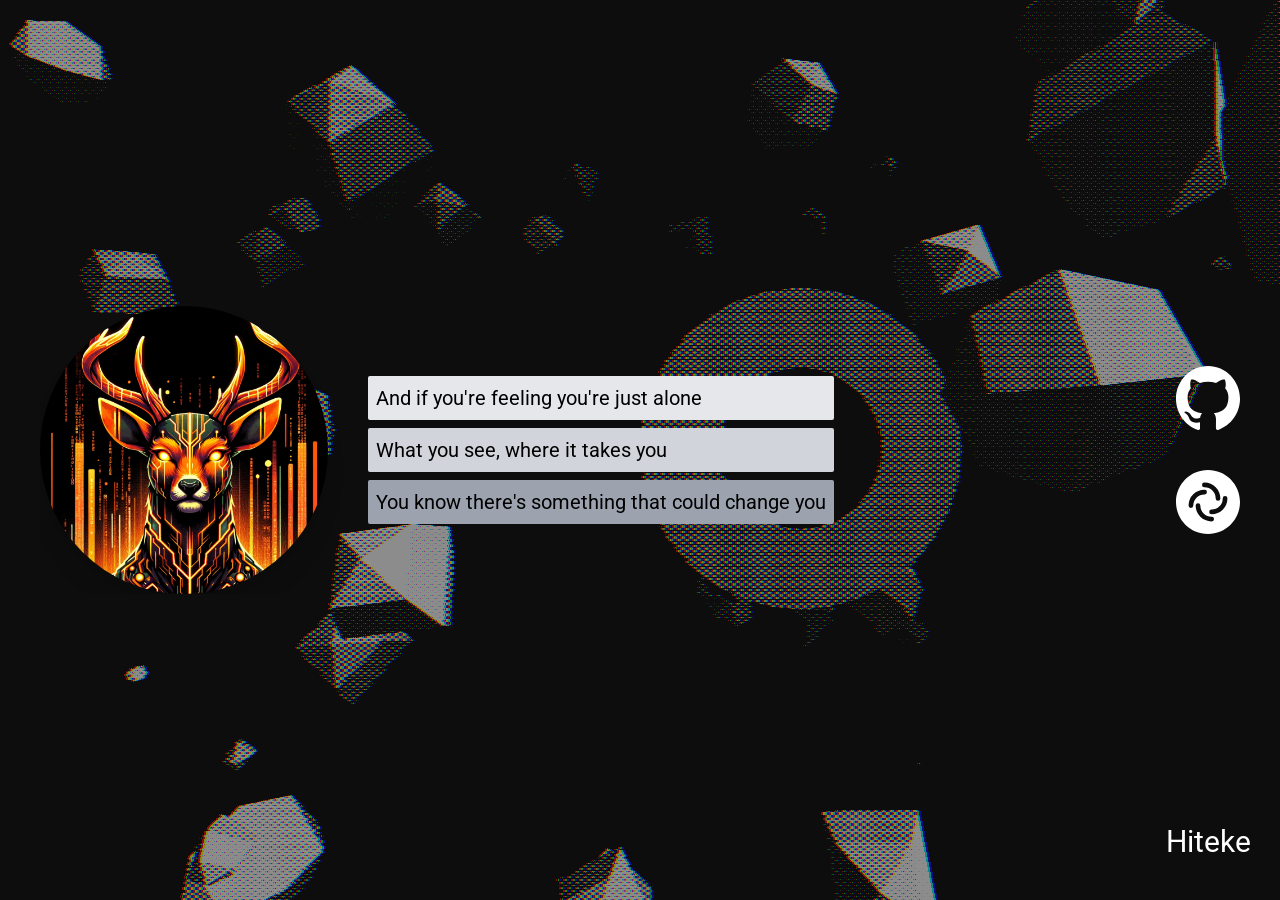
<file: index.html>
<!doctype html>
<html lang="en">
  <head>
    <meta charset="UTF-8" />
    <link rel="icon" type="image/svg+xml" href="/icon.svg" />
      <link rel="preconnect" href="https://fonts.googleapis.com">
      <link rel="preconnect" href="https://fonts.gstatic.com" crossorigin>
      <link href="https://fonts.googleapis.com/css2?family=Roboto&display=swap" rel="stylesheet">
    <meta name="viewport" content="width=device-width, initial-scale=1.0" />
    <title>Hiteke</title>
    <script type="module" crossorigin src="/assets/index-B42xc9_X.js"></script>
    <link rel="stylesheet" crossorigin href="/assets/index-CD-rwRAw.css">
  </head>
  <body>
    <div id="app"></div>
  </body>
</html>
</file>
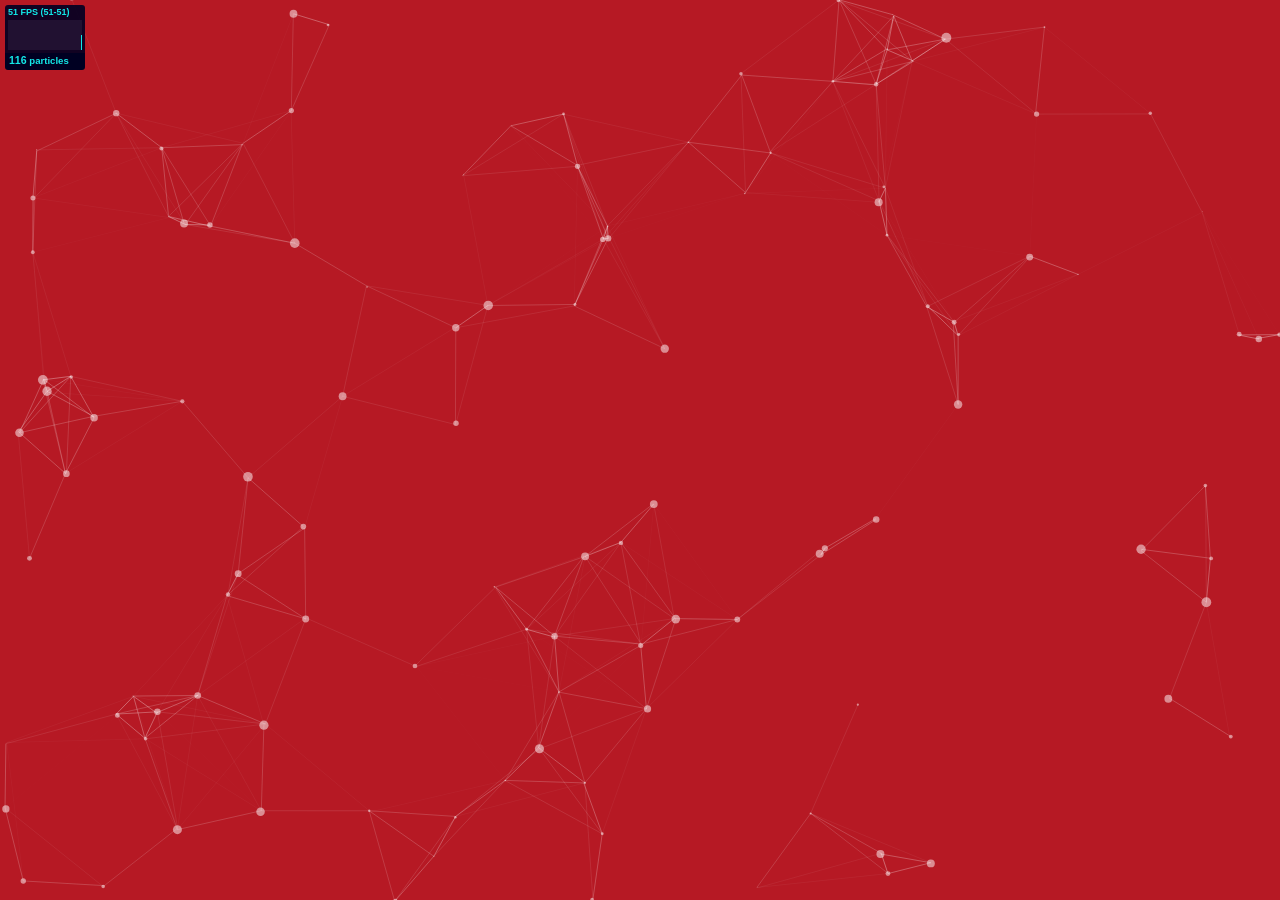
<file: demo/index.html>
<!DOCTYPE html>
<html lang="en">
<head>
  <meta charset="utf-8">
  <title>particles.js</title>
  <meta name="description" content="particles.js is a lightweight JavaScript library for creating particles.">
  <meta name="author" content="Vincent Garreau" />
  <meta name="viewport" content="width=device-width, initial-scale=1.0, minimum-scale=1.0, maximum-scale=1.0, user-scalable=no">
  <link rel="stylesheet" media="screen" href="css/style.css">
</head>
<body>

<!-- count particles -->
<div class="count-particles">
  <span class="js-count-particles">--</span> particles
</div>

<!-- particles.js container -->
<div id="particles-js"></div>

<!-- scripts -->
<script src="../particles.js"></script>
<script src="js/app.js"></script>

<!-- stats.js -->
<script src="js/lib/stats.js"></script>
<script>
  var count_particles, stats, update;
  stats = new Stats;
  stats.setMode(0);
  stats.domElement.style.position = 'absolute';
  stats.domElement.style.left = '0px';
  stats.domElement.style.top = '0px';
  document.body.appendChild(stats.domElement);
  count_particles = document.querySelector('.js-count-particles');
  update = function() {
    stats.begin();
    stats.end();
    if (window.pJSDom[0].pJS.particles && window.pJSDom[0].pJS.particles.array) {
      count_particles.innerText = window.pJSDom[0].pJS.particles.array.length;
    }
    requestAnimationFrame(update);
  };
  requestAnimationFrame(update);
</script>

</body>
</html>
</file>
<file: assets/index-CD-rwRAw.css>
*,:before,:after{box-sizing:border-box;border-width:0;border-style:solid;border-color:#e5e7eb}:before,:after{--tw-content: ""}html,:host{line-height:1.5;-webkit-text-size-adjust:100%;-moz-tab-size:4;-o-tab-size:4;tab-size:4;font-family:ui-sans-serif,system-ui,sans-serif,"Apple Color Emoji","Segoe UI Emoji",Segoe UI Symbol,"Noto Color Emoji";font-feature-settings:normal;font-variation-settings:normal;-webkit-tap-highlight-color:transparent}body{margin:0;line-height:inherit}hr{height:0;color:inherit;border-top-width:1px}abbr:where([title]){-webkit-text-decoration:underline dotted;text-decoration:underline dotted}h1,h2,h3,h4,h5,h6{font-size:inherit;font-weight:inherit}a{color:inherit;text-decoration:inherit}b,strong{font-weight:bolder}code,kbd,samp,pre{font-family:ui-monospace,SFMono-Regular,Menlo,Monaco,Consolas,Liberation Mono,Courier New,monospace;font-feature-settings:normal;font-variation-settings:normal;font-size:1em}small{font-size:80%}sub,sup{font-size:75%;line-height:0;position:relative;vertical-align:baseline}sub{bottom:-.25em}sup{top:-.5em}table{text-indent:0;border-color:inherit;border-collapse:collapse}button,input,optgroup,select,textarea{font-family:inherit;font-feature-settings:inherit;font-variation-settings:inherit;font-size:100%;font-weight:inherit;line-height:inherit;letter-spacing:inherit;color:inherit;margin:0;padding:0}button,select{text-transform:none}button,input:where([type=button]),input:where([type=reset]),input:where([type=submit]){-webkit-appearance:button;background-color:transparent;background-image:none}:-moz-focusring{outline:auto}:-moz-ui-invalid{box-shadow:none}progress{vertical-align:baseline}::-webkit-inner-spin-button,::-webkit-outer-spin-button{height:auto}[type=search]{-webkit-appearance:textfield;outline-offset:-2px}::-webkit-search-decoration{-webkit-appearance:none}::-webkit-file-upload-button{-webkit-appearance:button;font:inherit}summary{display:list-item}blockquote,dl,dd,h1,h2,h3,h4,h5,h6,hr,figure,p,pre{margin:0}fieldset{margin:0;padding:0}legend{padding:0}ol,ul,menu{list-style:none;margin:0;padding:0}dialog{padding:0}textarea{resize:vertical}input::-moz-placeholder,textarea::-moz-placeholder{opacity:1;color:#9ca3af}input::placeholder,textarea::placeholder{opacity:1;color:#9ca3af}button,[role=button]{cursor:pointer}:disabled{cursor:default}img,svg,video,canvas,audio,iframe,embed,object{display:block;vertical-align:middle}img,video{max-width:100%;height:auto}[hidden]{display:none}*,:before,:after{--tw-border-spacing-x: 0;--tw-border-spacing-y: 0;--tw-translate-x: 0;--tw-translate-y: 0;--tw-rotate: 0;--tw-skew-x: 0;--tw-skew-y: 0;--tw-scale-x: 1;--tw-scale-y: 1;--tw-pan-x: ;--tw-pan-y: ;--tw-pinch-zoom: ;--tw-scroll-snap-strictness: proximity;--tw-gradient-from-position: ;--tw-gradient-via-position: ;--tw-gradient-to-position: ;--tw-ordinal: ;--tw-slashed-zero: ;--tw-numeric-figure: ;--tw-numeric-spacing: ;--tw-numeric-fraction: ;--tw-ring-inset: ;--tw-ring-offset-width: 0px;--tw-ring-offset-color: #fff;--tw-ring-color: rgb(59 130 246 / .5);--tw-ring-offset-shadow: 0 0 #0000;--tw-ring-shadow: 0 0 #0000;--tw-shadow: 0 0 #0000;--tw-shadow-colored: 0 0 #0000;--tw-blur: ;--tw-brightness: ;--tw-contrast: ;--tw-grayscale: ;--tw-hue-rotate: ;--tw-invert: ;--tw-saturate: ;--tw-sepia: ;--tw-drop-shadow: ;--tw-backdrop-blur: ;--tw-backdrop-brightness: ;--tw-backdrop-contrast: ;--tw-backdrop-grayscale: ;--tw-backdrop-hue-rotate: ;--tw-backdrop-invert: ;--tw-backdrop-opacity: ;--tw-backdrop-saturate: ;--tw-backdrop-sepia: ;--tw-contain-size: ;--tw-contain-layout: ;--tw-contain-paint: ;--tw-contain-style: }::backdrop{--tw-border-spacing-x: 0;--tw-border-spacing-y: 0;--tw-translate-x: 0;--tw-translate-y: 0;--tw-rotate: 0;--tw-skew-x: 0;--tw-skew-y: 0;--tw-scale-x: 1;--tw-scale-y: 1;--tw-pan-x: ;--tw-pan-y: ;--tw-pinch-zoom: ;--tw-scroll-snap-strictness: proximity;--tw-gradient-from-position: ;--tw-gradient-via-position: ;--tw-gradient-to-position: ;--tw-ordinal: ;--tw-slashed-zero: ;--tw-numeric-figure: ;--tw-numeric-spacing: ;--tw-numeric-fraction: ;--tw-ring-inset: ;--tw-ring-offset-width: 0px;--tw-ring-offset-color: #fff;--tw-ring-color: rgb(59 130 246 / .5);--tw-ring-offset-shadow: 0 0 #0000;--tw-ring-shadow: 0 0 #0000;--tw-shadow: 0 0 #0000;--tw-shadow-colored: 0 0 #0000;--tw-blur: ;--tw-brightness: ;--tw-contrast: ;--tw-grayscale: ;--tw-hue-rotate: ;--tw-invert: ;--tw-saturate: ;--tw-sepia: ;--tw-drop-shadow: ;--tw-backdrop-blur: ;--tw-backdrop-brightness: ;--tw-backdrop-contrast: ;--tw-backdrop-grayscale: ;--tw-backdrop-hue-rotate: ;--tw-backdrop-invert: ;--tw-backdrop-opacity: ;--tw-backdrop-saturate: ;--tw-backdrop-sepia: ;--tw-contain-size: ;--tw-contain-layout: ;--tw-contain-paint: ;--tw-contain-style: }.absolute{position:absolute}.bottom-10{bottom:2.5rem}.m-10{margin:2.5rem}.mx-10{margin-left:2.5rem;margin-right:2.5rem}.mb-10{margin-bottom:2.5rem}.ml-10{margin-left:2.5rem}.flex{display:flex}.h-12{height:3rem}.h-52{height:13rem}.h-full{height:100%}.min-h-screen{min-height:100vh}.w-12{width:3rem}.w-52{width:13rem}.w-full{width:100%}.w-screen{width:100vw}.flex-shrink-0,.shrink-0{flex-shrink:0}.resize{resize:both}.flex-col{flex-direction:column}.items-center{align-items:center}.justify-center{justify-content:center}.justify-between{justify-content:space-between}.space-x-10>:not([hidden])~:not([hidden]){--tw-space-x-reverse: 0;margin-right:calc(2.5rem * var(--tw-space-x-reverse));margin-left:calc(2.5rem * calc(1 - var(--tw-space-x-reverse)))}.space-y-10>:not([hidden])~:not([hidden]){--tw-space-y-reverse: 0;margin-top:calc(2.5rem * calc(1 - var(--tw-space-y-reverse)));margin-bottom:calc(2.5rem * var(--tw-space-y-reverse))}.space-y-2>:not([hidden])~:not([hidden]){--tw-space-y-reverse: 0;margin-top:calc(.5rem * calc(1 - var(--tw-space-y-reverse)));margin-bottom:calc(.5rem * var(--tw-space-y-reverse))}.bg-gray-200{--tw-bg-opacity: 1;background-color:rgb(229 231 235 / var(--tw-bg-opacity))}.bg-gray-300{--tw-bg-opacity: 1;background-color:rgb(209 213 219 / var(--tw-bg-opacity))}.bg-gray-400{--tw-bg-opacity: 1;background-color:rgb(156 163 175 / var(--tw-bg-opacity))}.text-2xl{font-size:1.5rem;line-height:2rem}.text-3xl{font-size:1.875rem;line-height:2.25rem}.text-lg{font-size:1.125rem;line-height:1.75rem}.text-white{--tw-text-opacity: 1;color:rgb(255 255 255 / var(--tw-text-opacity))}.shadow-xl{--tw-shadow: 0 20px 25px -5px rgb(0 0 0 / .1), 0 8px 10px -6px rgb(0 0 0 / .1);--tw-shadow-colored: 0 20px 25px -5px var(--tw-shadow-color), 0 8px 10px -6px var(--tw-shadow-color);box-shadow:var(--tw-ring-offset-shadow, 0 0 #0000),var(--tw-ring-shadow, 0 0 #0000),var(--tw-shadow)}*{font-family:Roboto,sans-serif;overflow-x:hidden}#app{position:absolute;background:#1a1a1a80}#avatar{background-image:url(/assets/avatar-BkXUfvYx.jpg);background-size:cover;border-radius:9999px}#github-icon{-webkit-mask:url("data:image/svg+xml,%3c?xml%20version='1.0'%20encoding='UTF-8'%20standalone='no'?%3e%3csvg%20width='800px'%20height='800px'%20viewBox='0%200%2020%2020'%20version='1.1'%20xmlns='http://www.w3.org/2000/svg'%20xmlns:xlink='http://www.w3.org/1999/xlink'%3e%3cg%20id='Page-1'%20stroke='none'%20stroke-width='1'%20fill='none'%20fill-rule='evenodd'%3e%3cg%20id='Dribbble-Light-Preview'%20transform='translate(-140.000000,%20-7559.000000)'%20fill='%23000000'%3e%3cg%20id='icons'%20transform='translate(56.000000,%20160.000000)'%3e%3cpath%20d='M94,7399%20C99.523,7399%20104,7403.59%20104,7409.253%20C104,7413.782%20101.138,7417.624%2097.167,7418.981%20C96.66,7419.082%2096.48,7418.762%2096.48,7418.489%20C96.48,7418.151%2096.492,7417.047%2096.492,7415.675%20C96.492,7414.719%2096.172,7414.095%2095.813,7413.777%20C98.04,7413.523%20100.38,7412.656%20100.38,7408.718%20C100.38,7407.598%2099.992,7406.684%2099.35,7405.966%20C99.454,7405.707%2099.797,7404.664%2099.252,7403.252%20C99.252,7403.252%2098.414,7402.977%2096.505,7404.303%20C95.706,7404.076%2094.85,7403.962%2094,7403.958%20C93.15,7403.962%2092.295,7404.076%2091.497,7404.303%20C89.586,7402.977%2088.746,7403.252%2088.746,7403.252%20C88.203,7404.664%2088.546,7405.707%2088.649,7405.966%20C88.01,7406.684%2087.619,7407.598%2087.619,7408.718%20C87.619,7412.646%2089.954,7413.526%2092.175,7413.785%20C91.889,7414.041%2091.63,7414.493%2091.54,7415.156%20C90.97,7415.418%2089.522,7415.871%2088.63,7414.304%20C88.63,7414.304%2088.101,7413.319%2087.097,7413.247%20C87.097,7413.247%2086.122,7413.234%2087.029,7413.87%20C87.029,7413.87%2087.684,7414.185%2088.139,7415.37%20C88.139,7415.37%2088.726,7417.2%2091.508,7416.58%20C91.513,7417.437%2091.522,7418.245%2091.522,7418.489%20C91.522,7418.76%2091.338,7419.077%2090.839,7418.982%20C86.865,7417.627%2084,7413.783%2084,7409.253%20C84,7403.59%2088.478,7399%2094,7399'%20id='github-[%23142]'%3e%3c/path%3e%3c/g%3e%3c/g%3e%3c/g%3e%3c/svg%3e") no-repeat 50% 50%;mask:url("data:image/svg+xml,%3c?xml%20version='1.0'%20encoding='UTF-8'%20standalone='no'?%3e%3csvg%20width='800px'%20height='800px'%20viewBox='0%200%2020%2020'%20version='1.1'%20xmlns='http://www.w3.org/2000/svg'%20xmlns:xlink='http://www.w3.org/1999/xlink'%3e%3cg%20id='Page-1'%20stroke='none'%20stroke-width='1'%20fill='none'%20fill-rule='evenodd'%3e%3cg%20id='Dribbble-Light-Preview'%20transform='translate(-140.000000,%20-7559.000000)'%20fill='%23000000'%3e%3cg%20id='icons'%20transform='translate(56.000000,%20160.000000)'%3e%3cpath%20d='M94,7399%20C99.523,7399%20104,7403.59%20104,7409.253%20C104,7413.782%20101.138,7417.624%2097.167,7418.981%20C96.66,7419.082%2096.48,7418.762%2096.48,7418.489%20C96.48,7418.151%2096.492,7417.047%2096.492,7415.675%20C96.492,7414.719%2096.172,7414.095%2095.813,7413.777%20C98.04,7413.523%20100.38,7412.656%20100.38,7408.718%20C100.38,7407.598%2099.992,7406.684%2099.35,7405.966%20C99.454,7405.707%2099.797,7404.664%2099.252,7403.252%20C99.252,7403.252%2098.414,7402.977%2096.505,7404.303%20C95.706,7404.076%2094.85,7403.962%2094,7403.958%20C93.15,7403.962%2092.295,7404.076%2091.497,7404.303%20C89.586,7402.977%2088.746,7403.252%2088.746,7403.252%20C88.203,7404.664%2088.546,7405.707%2088.649,7405.966%20C88.01,7406.684%2087.619,7407.598%2087.619,7408.718%20C87.619,7412.646%2089.954,7413.526%2092.175,7413.785%20C91.889,7414.041%2091.63,7414.493%2091.54,7415.156%20C90.97,7415.418%2089.522,7415.871%2088.63,7414.304%20C88.63,7414.304%2088.101,7413.319%2087.097,7413.247%20C87.097,7413.247%2086.122,7413.234%2087.029,7413.87%20C87.029,7413.87%2087.684,7414.185%2088.139,7415.37%20C88.139,7415.37%2088.726,7417.2%2091.508,7416.58%20C91.513,7417.437%2091.522,7418.245%2091.522,7418.489%20C91.522,7418.76%2091.338,7419.077%2090.839,7418.982%20C86.865,7417.627%2084,7413.783%2084,7409.253%20C84,7403.59%2088.478,7399%2094,7399'%20id='github-[%23142]'%3e%3c/path%3e%3c/g%3e%3c/g%3e%3c/g%3e%3c/svg%3e") no-repeat 50% 50%;-webkit-mask-size:cover;mask-size:cover;background-color:#fff;box-shadow:15px 15px 6px #0000001a}#github-icon:hover{scale:96%}#element-icon{-webkit-mask:url("data:image/svg+xml,%3c?xml%20version='1.0'%20encoding='utf-8'?%3e%3csvg%20fill='%23000000'%20width='800px'%20height='800px'%20viewBox='0%200%2024%2024'%20role='img'%20xmlns='http://www.w3.org/2000/svg'%3e%3cpath%20d='M12%200C5.373%200%200%205.373%200%2012s5.373%2012%2012%2012%2012-5.373%2012-12S18.627%200%2012%200zm-1.314%204.715c3.289%200%205.956%202.66%205.956%205.943a.879.879%200%200%201-1.758%200%204.194%204.194%200%200%200-4.198-4.189.878.878%200%201%201%200-1.754zm-5.092%209.504a.879.879%200%200%201-.879-.877%205.95%205.95%200%200%201%205.956-5.945.878.878%200%201%201%200%201.753%204.195%204.195%200%200%200-4.198%204.191.88.88%200%200%201-.879.878zm7.735%205.067c-3.29%200-5.957-2.662-5.957-5.944a.88.88%200%200%201%201.758%200%204.194%204.194%200%200%200%204.199%204.189.879.879%200%201%201%200%201.755zm0-2.683a.88.88%200%200%201-.88-.876.88.88%200%200%201%20.88-.878%204.195%204.195%200%200%200%204.199-4.19.878.878%200%200%201%201.758%200c0%203.282-2.667%205.944-5.957%205.944z'/%3e%3c/svg%3e") no-repeat 50% 50%;mask:url("data:image/svg+xml,%3c?xml%20version='1.0'%20encoding='utf-8'?%3e%3csvg%20fill='%23000000'%20width='800px'%20height='800px'%20viewBox='0%200%2024%2024'%20role='img'%20xmlns='http://www.w3.org/2000/svg'%3e%3cpath%20d='M12%200C5.373%200%200%205.373%200%2012s5.373%2012%2012%2012%2012-5.373%2012-12S18.627%200%2012%200zm-1.314%204.715c3.289%200%205.956%202.66%205.956%205.943a.879.879%200%200%201-1.758%200%204.194%204.194%200%200%200-4.198-4.189.878.878%200%201%201%200-1.754zm-5.092%209.504a.879.879%200%200%201-.879-.877%205.95%205.95%200%200%201%205.956-5.945.878.878%200%201%201%200%201.753%204.195%204.195%200%200%200-4.198%204.191.88.88%200%200%201-.879.878zm7.735%205.067c-3.29%200-5.957-2.662-5.957-5.944a.88.88%200%200%201%201.758%200%204.194%204.194%200%200%200%204.199%204.189.879.879%200%201%201%200%201.755zm0-2.683a.88.88%200%200%201-.88-.876.88.88%200%200%201%20.88-.878%204.195%204.195%200%200%200%204.199-4.19.878.878%200%200%201%201.758%200c0%203.282-2.667%205.944-5.957%205.944z'/%3e%3c/svg%3e") no-repeat 50% 50%;-webkit-mask-size:cover;mask-size:cover;background-color:#fff;box-shadow:15px 15px 6px #0000001a}#element-icon:hover{scale:96%}.\*\:rounded-sm>*{border-radius:.125rem}.\*\:p-2>*{padding:.5rem}@media (min-width: 1024px){.lg\:ml-10{margin-left:2.5rem}.lg\:h-16{height:4rem}.lg\:h-72{height:18rem}.lg\:w-16{width:4rem}.lg\:w-72{width:18rem}.lg\:text-xl{font-size:1.25rem;line-height:1.75rem}}@media (min-width: 1536px){.\32xl\:ml-32{margin-left:8rem}.\32xl\:h-24{height:6rem}.\32xl\:h-96{height:24rem}.\32xl\:w-24{width:6rem}.\32xl\:w-96{width:24rem}.\32xl\:text-2xl{font-size:1.5rem;line-height:2rem}}
</file>
<file: demo/css/style.css>
/* =============================================================================
   HTML5 CSS Reset Minified - Eric Meyer
   ========================================================================== */

html,body,div,span,object,iframe,h1,h2,h3,h4,h5,h6,p,blockquote,pre,abbr,address,cite,code,del,dfn,em,img,ins,kbd,q,samp,small,strong,sub,sup,var,b,i,dl,dt,dd,ol,ul,li,fieldset,form,label,legend,table,caption,tbody,tfoot,thead,tr,th,td,article,aside,canvas,details,figcaption,figure,footer,header,hgroup,menu,nav,section,summary,time,mark,audio,video{margin:0;padding:0;border:0;outline:0;font-size:100%;vertical-align:baseline;background:transparent}
body{line-height:1}
article,aside,details,figcaption,figure,footer,header,hgroup,menu,nav,section{display:block}
nav ul{list-style:none}
blockquote,q{quotes:none}
blockquote:before,blockquote:after,q:before,q:after{content:none}
a{margin:0;padding:0;font-size:100%;vertical-align:baseline;background:transparent;text-decoration:none}
mark{background-color:#ff9;color:#000;font-style:italic;font-weight:bold}
del{text-decoration:line-through}
abbr[title],dfn[title]{border-bottom:1px dotted;cursor:help}
table{border-collapse:collapse;border-spacing:0}
hr{display:block;height:1px;border:0;border-top:1px solid #ccc;margin:1em 0;padding:0}
input,select{vertical-align:middle}
li{list-style:none}


/* =============================================================================
   My CSS
   ========================================================================== */

/* ---- base ---- */

html,body{ 
	width:100%;
	height:100%;
	background:#111;
}

html{
  -webkit-tap-highlight-color: rgba(0, 0, 0, 0);
}

body{
  font:normal 75% Arial, Helvetica, sans-serif;
}

canvas{
  display:block;
  vertical-align:bottom;
}


/* ---- stats.js ---- */

.count-particles{
  background: #000022;
  position: absolute;
  top: 48px;
  left: 0;
  width: 80px;
  color: #13E8E9;
  font-size: .8em;
  text-align: left;
  text-indent: 4px;
  line-height: 14px;
  padding-bottom: 2px;
  font-family: Helvetica, Arial, sans-serif;
  font-weight: bold;
}

.js-count-particles{
  font-size: 1.1em;
}

#stats,
.count-particles{
  -webkit-user-select: none;
  margin-top: 5px;
  margin-left: 5px;
}

#stats{
  border-radius: 3px 3px 0 0;
  overflow: hidden;
}

.count-particles{
  border-radius: 0 0 3px 3px;
}


/* ---- particles.js container ---- */

#particles-js{
  width: 100%;
  height: 100%;
  background-color: #b61924;
  background-image: url('');
  background-size: cover;
  background-position: 50% 50%;
  background-repeat: no-repeat;
}
</file>
